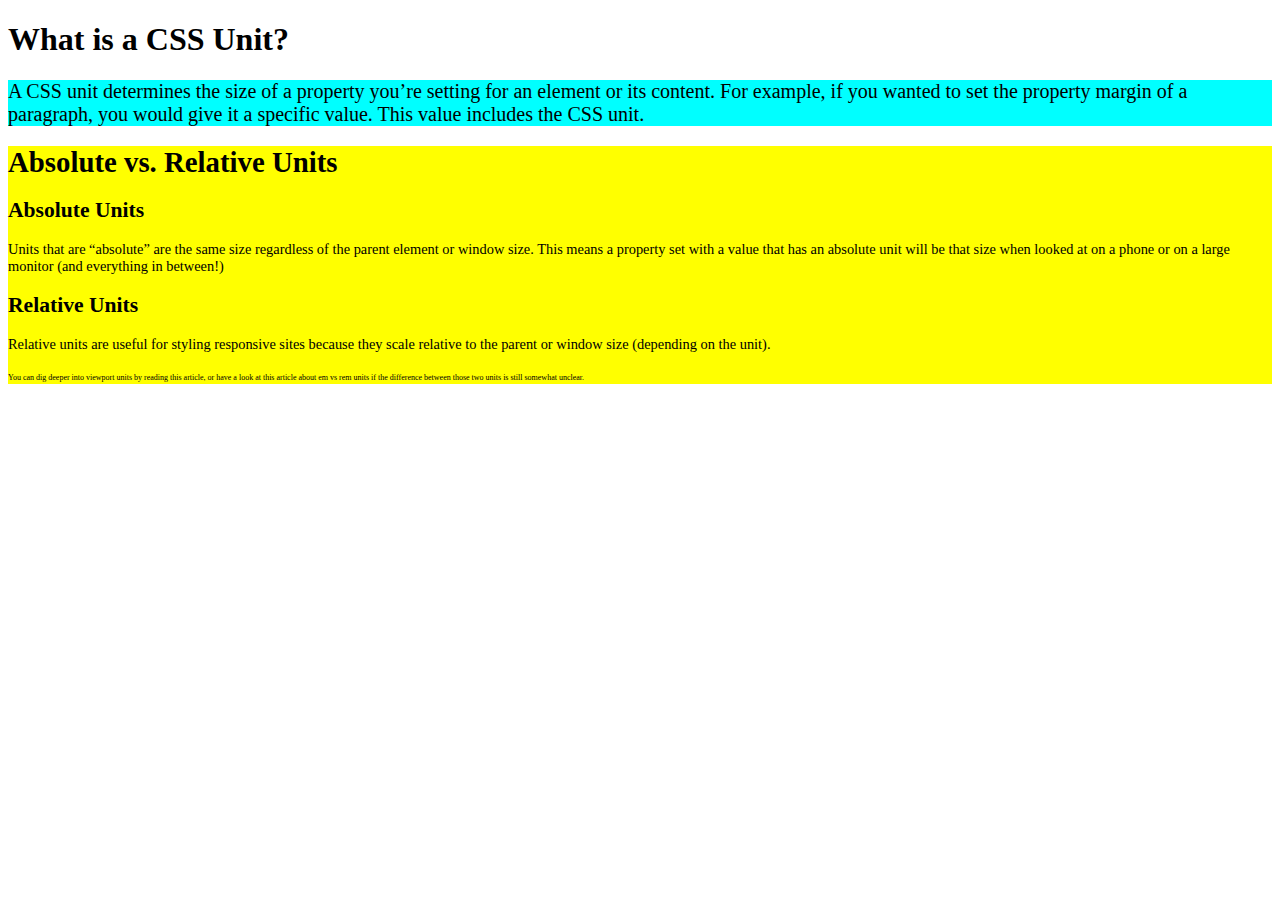
<file: CSS Units/index.html>
<!DOCTYPE html>
<html lang="en">
  <head>
    <meta charset="UTF-8" />
    <meta name="viewport" content="width=device-width, initial-scale=1.0" />
    <link rel="stylesheet" href="style.css" />
    <title>CSS Units</title>
  </head>

  <div>
    <h1>What is a CSS Unit?</h1>
    <p class="p1">
      A CSS unit determines the size of a property you’re setting for an element
      or its content. For example, if you wanted to set the property margin of a
      paragraph, you would give it a specific value. This value includes the CSS
      unit.
    </p>
  </div>
  <div class="div2">
    <h1>Absolute vs. Relative Units</h1>
    <h2>Absolute Units</h2>
    <p>
      Units that are “absolute” are the same size regardless of the parent
      element or window size. This means a property set with a value that has an
      absolute unit will be that size when looked at on a phone or on a large
      monitor (and everything in between!)
    </p>
    <h2>Relative Units</h2>
    <p class="p2">
      Relative units are useful for styling responsive sites because they scale
      relative to the parent or window size (depending on the unit).
    </p>
    <span>
      You can dig deeper into viewport units by reading this article, or have a
      look at this article about em vs rem units if the difference between those
      two units is still somewhat unclear.
    </span>
  </div>
  
  <body></body>
</html>
</file>
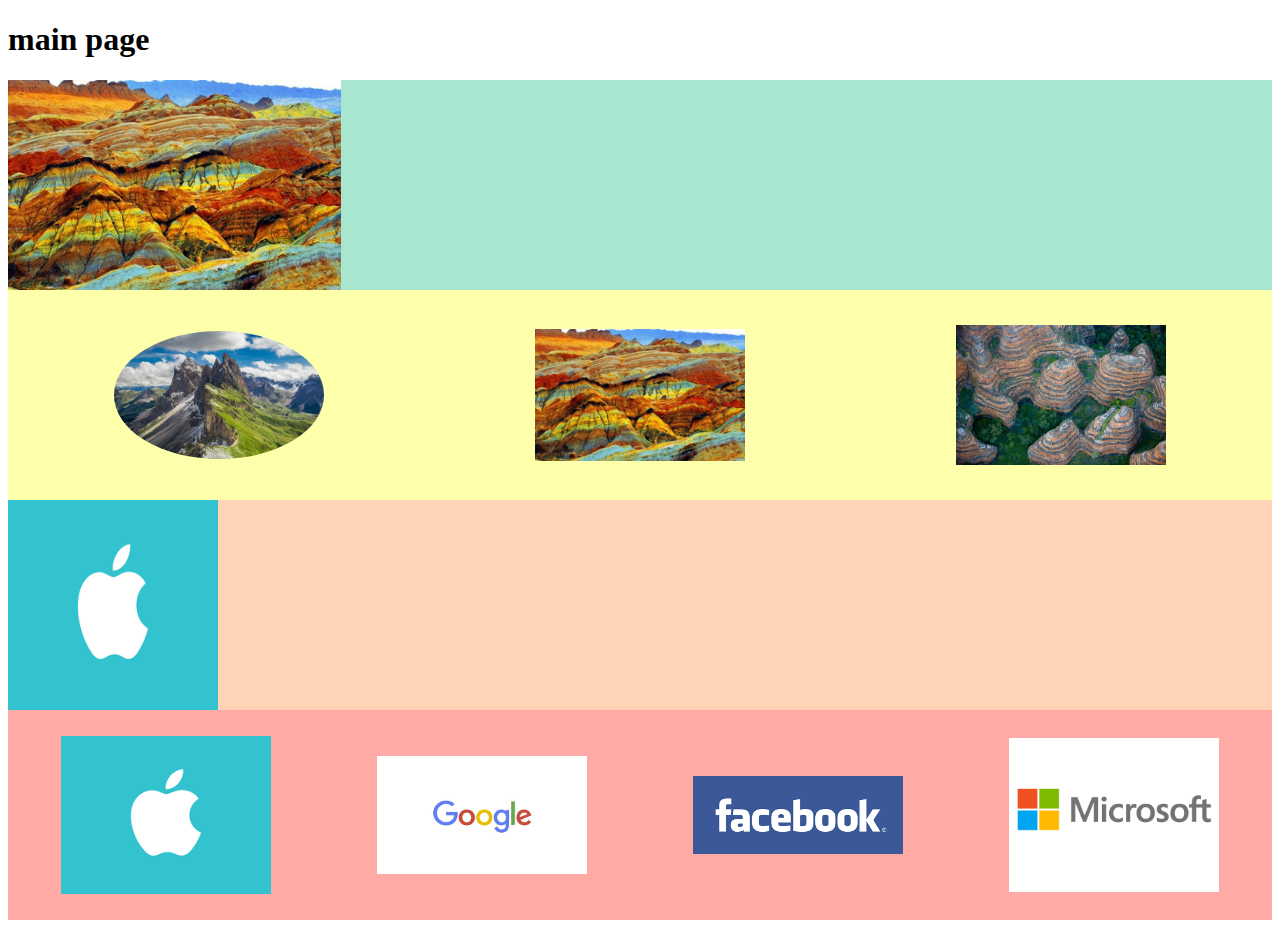
<file: div exercise/index.html>
<!DOCTYPE html>
<html lang="en">
  <head>
    <meta charset="UTF-8" />
    <meta name="viewport" content="width=device-width, initial-scale=1.0" />
    <link rel="stylesheet" href="style.css" />
    <title>Div Exercise</title>
  </head>
  <body>
    <h1>main page</h1>
    <div class="container-1">
      <img src="img/colored-mountain-china.jpg" alt="" />
    </div>

    <div class="container-2">
      <img class="image-radius" src="img/DOLOM-1.jpg" alt="" width="210px" />
      <img
        class="items"
        src="img/colored-mountain-china.jpg"
        alt=""
        width="210px"
      />
      <img
        class="items"
        src="img/bungle-bungle-range-australia.jpeg"
        alt=""
        width="210px"
      />
    </div>

    <div class="container-3">
      <img src="img/apple1.png" alt="" width="210px" />
    </div>

    <div class="container-4">
      <img src="img/apple1.png" alt="" width="210px" />
      <img src="img/google.png" alt="" width="210px" />
      <img src="img/facebook.png" alt="" width="210px" />
      <img src="img/microsoft-logo.jpg" alt="" width="210px" />
    </div>
  </body>
</html>
</file>
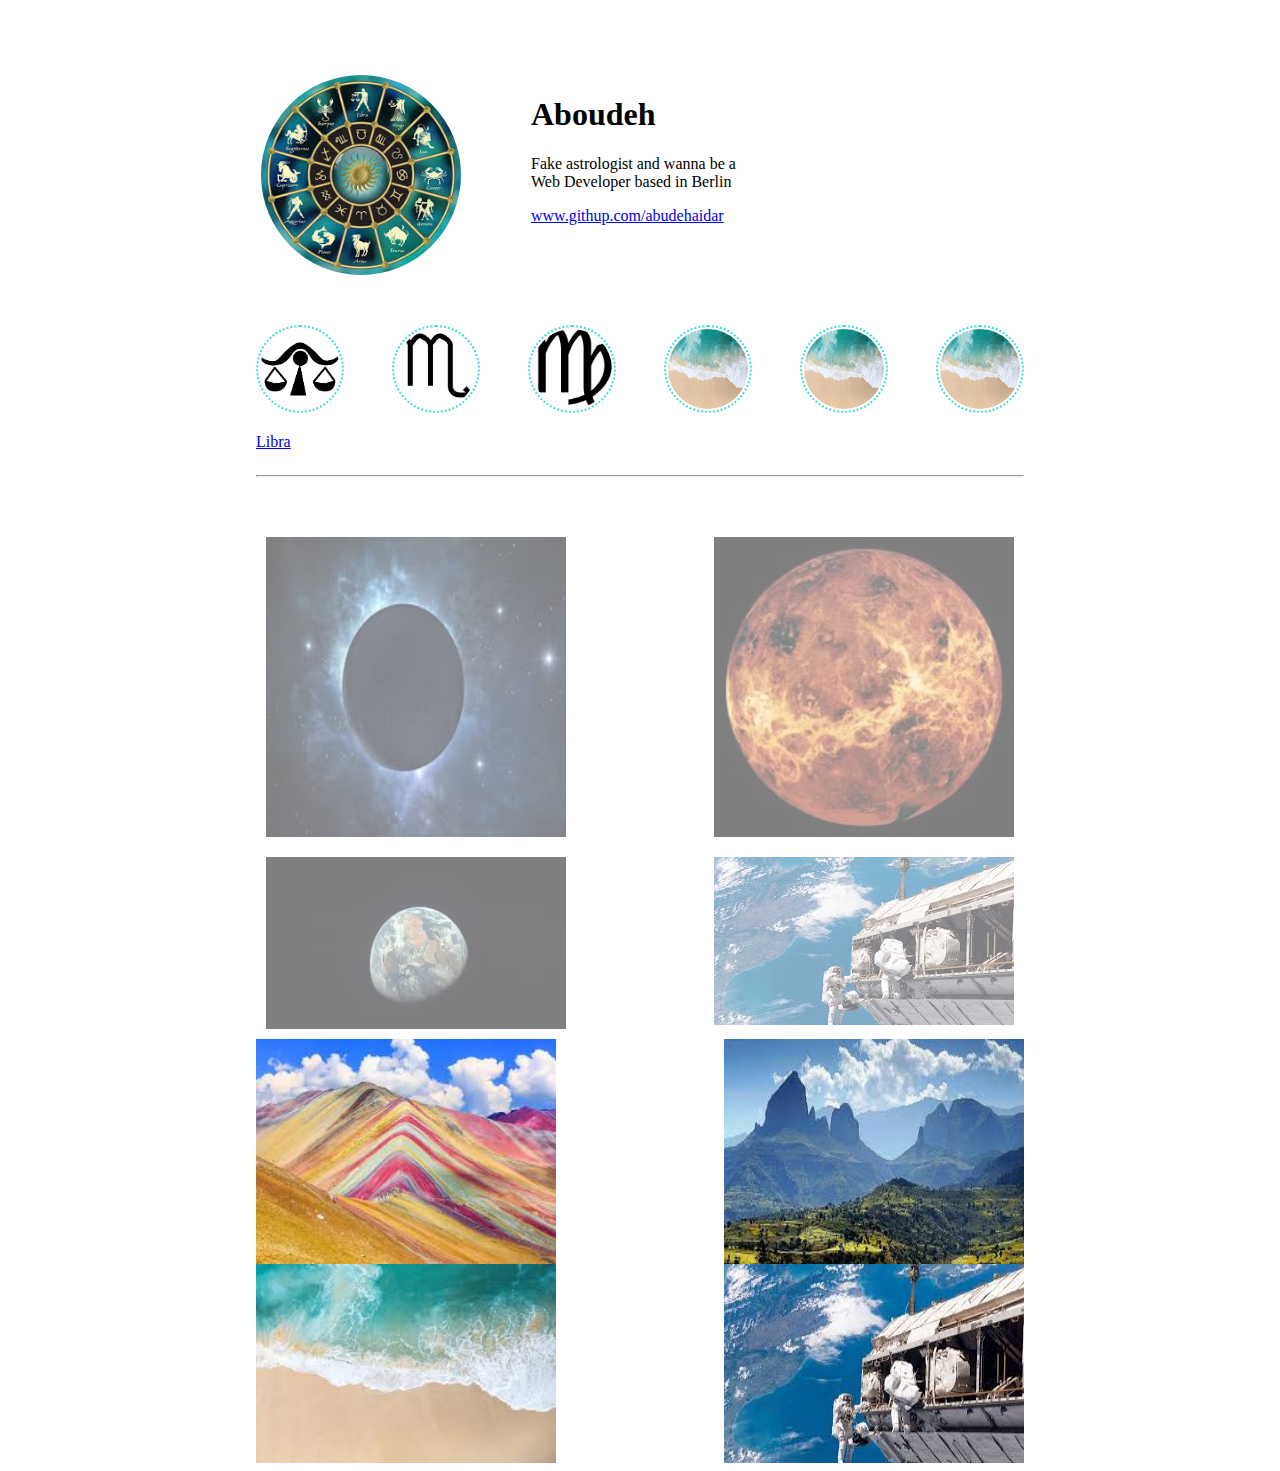
<file: instgram/index.html>
<!DOCTYPE html>
<html lang="en">
  <head>
    <meta charset="UTF-8" />
    <meta name="viewport" content="width=device-width, initial-scale=1.0" />
    <link rel="stylesheet" href="style.css" />
    <title>Profile Page</title>
  </head>
  <body>
    <div class="div-profile-image">
      <div>
        <img
          class="profile-image"
          src="image/profilepicture.jpeg"
          alt=" profile picture"
          width="200px"
          height="200px"
        />
      </div>
      <div class="div-bio">
        <h1>Aboudeh</h1>
        <p>Fake astrologist and wanna be a Web Developer based in Berlin</p>
        <a href="https://github.com/abudehaidar">www.githup.com/abudehaidar</a>
      </div>
    </div>

    <div class="story-container">
      <a href="https://en.wikipedia.org/wiki/Libra_(astrology)"
        ><img class="story-image" src="image/Libra.png" alt="Libra" />
        <p>Libra</p></a
      >
      <a href="https://en.wikipedia.org/wiki/Scorpio_(astrology)"
        ><img class="story-image" src="image/scorpio.png" alt="Scorpio"
      /></a>
      <a href="https://en.wikipedia.org/wiki/Virgo_(astrology)"
        ><img class="story-image" src="image/virgo.svg.png" alt="Virgo" />
      </a>
      <img class="story-image" src="image/sea.jpeg" alt="sea" />
      <img class="story-image" src="image/sea.jpeg" alt="sea" />
      <img class="story-image" src="image/sea.jpeg" alt="sea" />
    </div>
    <hr />
    <div class="photo-container">
      <img
        class="photo-post"
        src="image/space1.jpeg"
        alt="space1"
        width="300"
      />
      <img
        class="photo-post"
        src="image/space2.jpeg"
        alt="space2"
        title="space2"
        width="300"
      />
      <img
        class="photo-post"
        src="image/space3.jpeg"
        alt="space3"
        width="300"
      />
      <a href="visited.html"
        ><img
          class="photo-post"
          src="image/space4.jpeg"
          alt="space walk"
          width="300"
      /></a>

      <img src="image/mountain1.jpeg" alt="mountain1" width="300" />
      <img src="image/mountain2.jpeg" alt="mountain2" width="300" />
      <img src="image/sea.jpeg" alt="space4" width="300" />
      <img src="image/space4.jpeg" alt="space4" width="300" />
    </div>
  </body>
</html>
</file>
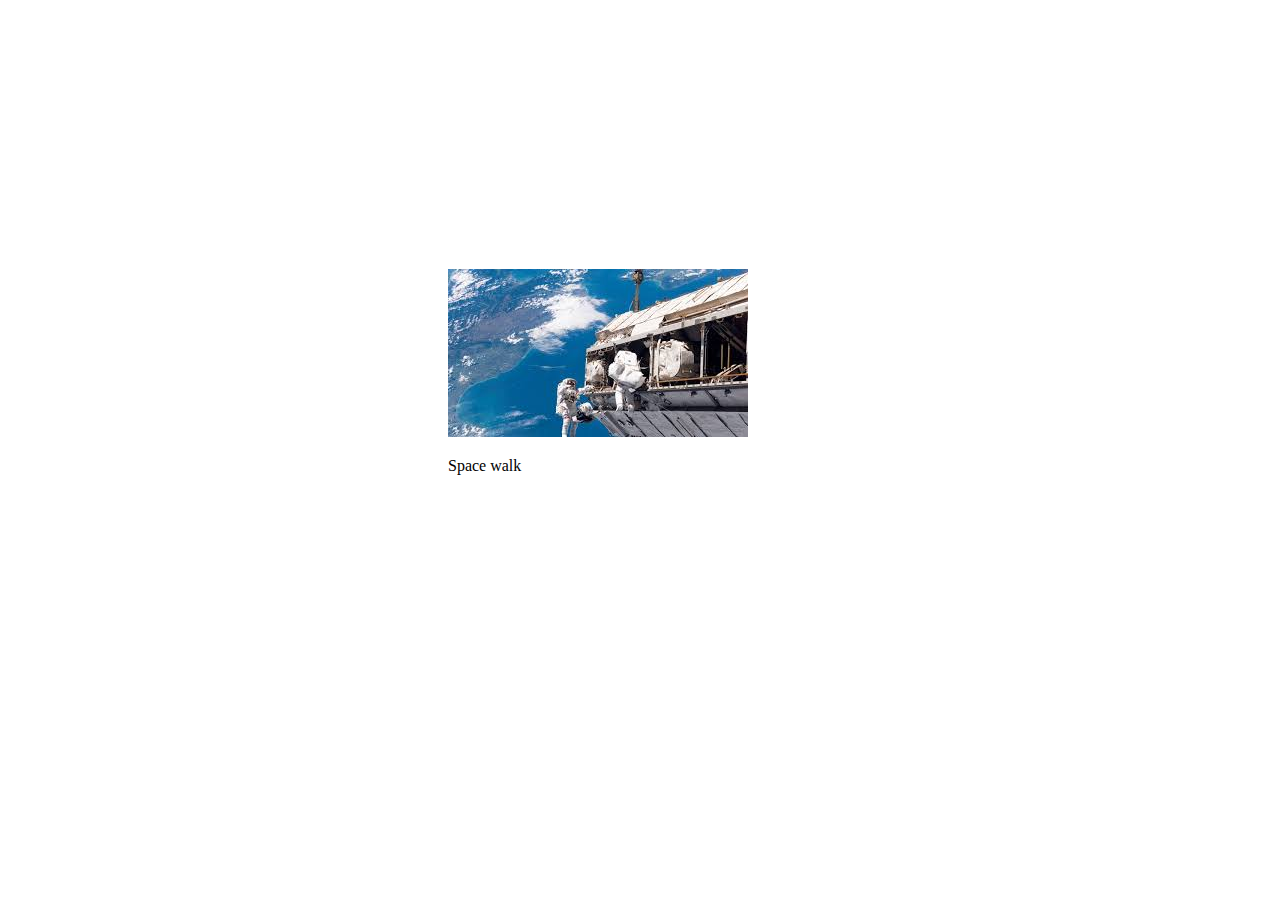
<file: instgram/visited.html>
<!DOCTYPE html>
<html lang="en">
  <head>
    <meta charset="UTF-8" />
    <meta name="viewport" content="width=device-width, initial-scale=1.0" />
    <link rel="stylesheet" href="style.css" />
    <title>visited photos</title>
  </head>
  <body>
    <div class="visited-photo">
      <img src="image/space4.jpeg" alt="space walk" />
      <p>Space walk</p>
    </div>
  </body>
</html>
</file>
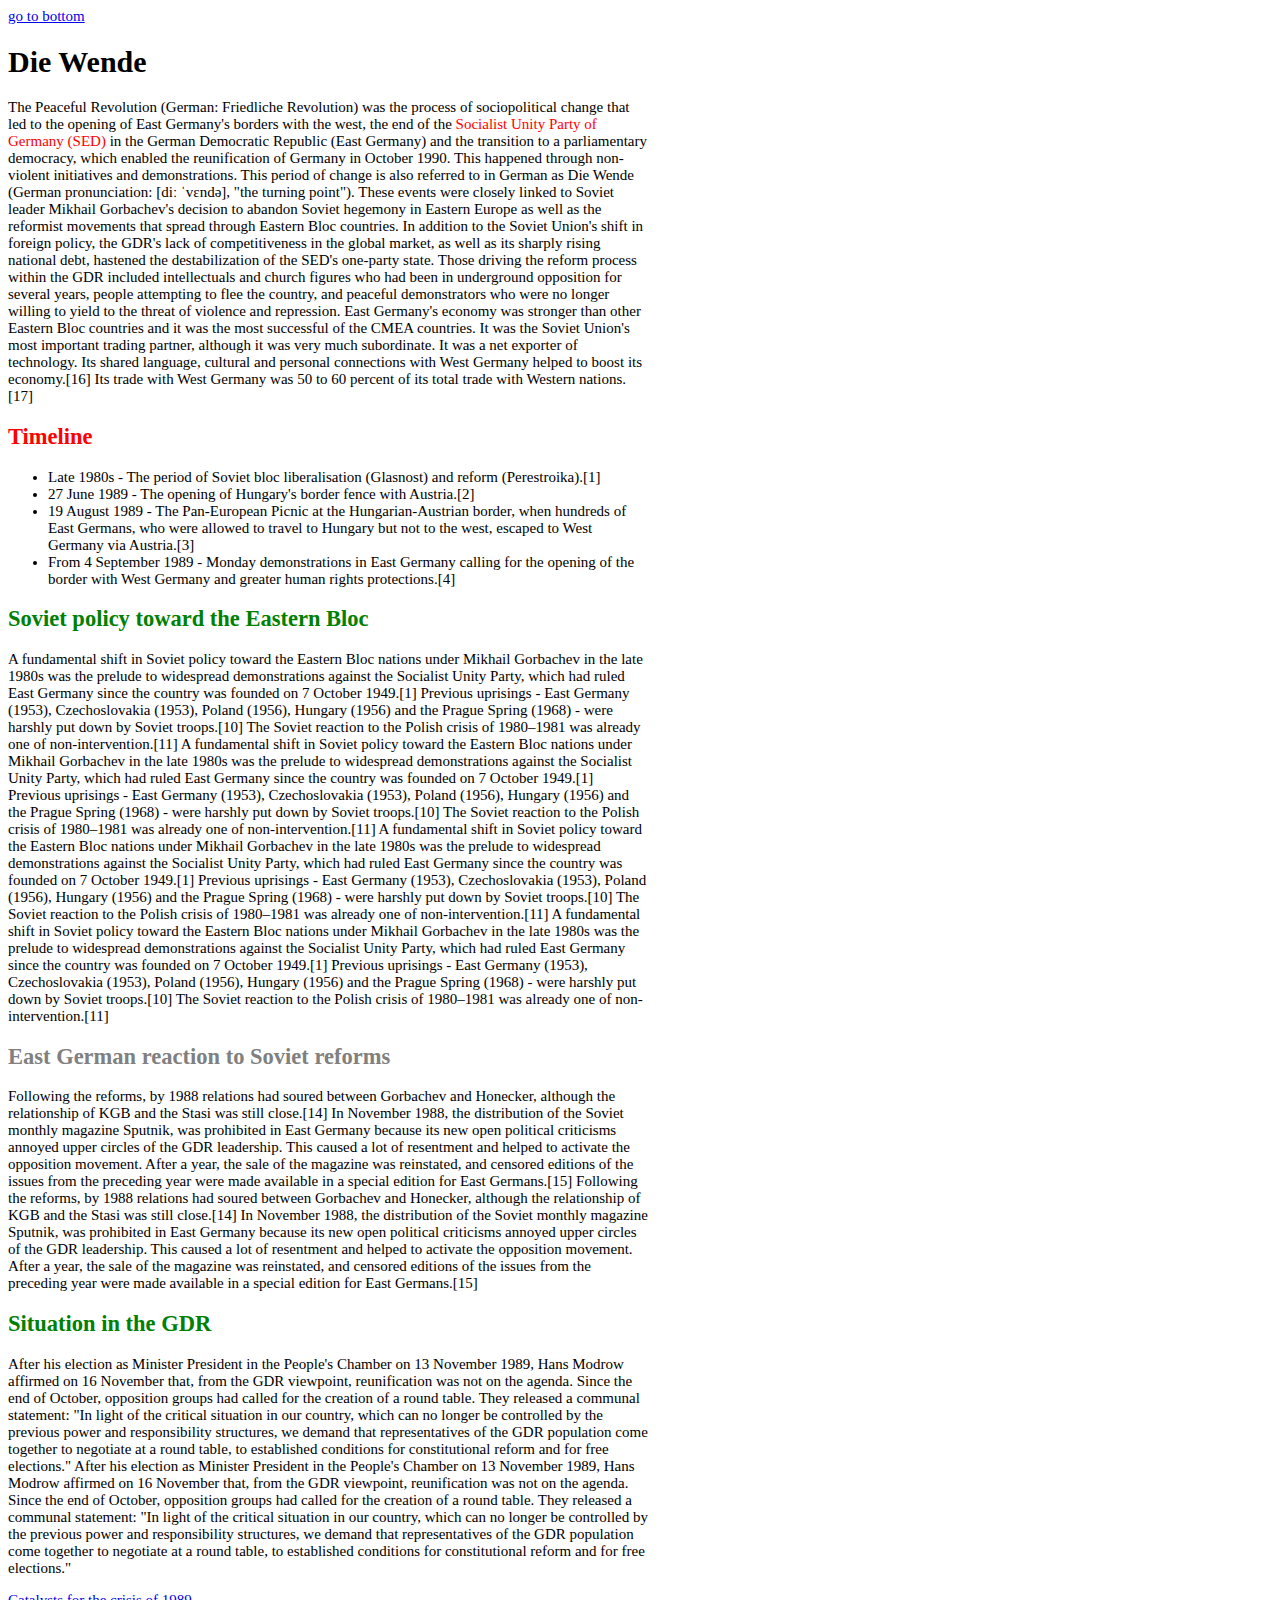
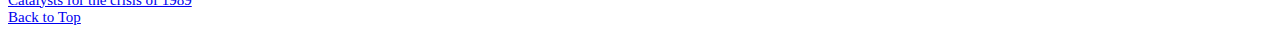
<file: wikipedia-exc2-nth-of-type/page1.html>
<!DOCTYPE html>
<html lang="en">
  <head>
    <meta charset="UTF-8" />
    <meta name="viewport" content="width=device-width, initial-scale=1.0" />
    <link rel="stylesheet" href="style.css" />
    <title>Die Wende</title>
  </head>
  <body>
    <a id="top" href="#bottom">go to bottom</a>
    <h1>Die Wende</h1>
    <p>
      The Peaceful Revolution (German: Friedliche Revolution) was the process of
      sociopolitical change that led to the opening of East Germany's borders
      with the west, the end of the
      <span>Socialist Unity Party of Germany (SED)</span> in the German
      Democratic Republic (East Germany) and the transition to a parliamentary
      democracy, which enabled the reunification of Germany in October 1990.
      This happened through non-violent initiatives and demonstrations. This
      period of change is also referred to in German as Die Wende (German
      pronunciation: [diː ˈvɛndə], "the turning point"). These events were
      closely linked to Soviet leader Mikhail Gorbachev's decision to abandon
      Soviet hegemony in Eastern Europe as well as the reformist movements that
      spread through Eastern Bloc countries. In addition to the Soviet Union's
      shift in foreign policy, the GDR's lack of competitiveness in the global
      market, as well as its sharply rising national debt, hastened the
      destabilization of the SED's one-party state. Those driving the reform
      process within the GDR included intellectuals and church figures who had
      been in underground opposition for several years, people attempting to
      flee the country, and peaceful demonstrators who were no longer willing to
      yield to the threat of violence and repression. East Germany's economy was
      stronger than other Eastern Bloc countries and it was the most successful
      of the CMEA countries. It was the Soviet Union's most important trading
      partner, although it was very much subordinate. It was a net exporter of
      technology. Its shared language, cultural and personal connections with
      West Germany helped to boost its economy.[16] Its trade with West Germany
      was 50 to 60 percent of its total trade with Western nations.[17]
    </p>
    <h2>Timeline</h2>
    <ul>
      <li>
        Late 1980s - The period of Soviet bloc liberalisation (Glasnost) and
        reform (Perestroika).[1]
      </li>
      <li>
        27 June 1989 - The opening of Hungary's border fence with Austria.[2]
      </li>
      <li>
        19 August 1989 - The Pan-European Picnic at the Hungarian-Austrian
        border, when hundreds of East Germans, who were allowed to travel to
        Hungary but not to the west, escaped to West Germany via Austria.[3]
      </li>
      <li>
        From 4 September 1989 - Monday demonstrations in East Germany calling
        for the opening of the border with West Germany and greater human rights
        protections.[4]
      </li>
    </ul>
    <h2>Soviet policy toward the Eastern Bloc</h2>
    <p>
      A fundamental shift in Soviet policy toward the Eastern Bloc nations under
      Mikhail Gorbachev in the late 1980s was the prelude to widespread
      demonstrations against the Socialist Unity Party, which had ruled East
      Germany since the country was founded on 7 October 1949.[1] Previous
      uprisings - East Germany (1953), Czechoslovakia (1953), Poland (1956),
      Hungary (1956) and the Prague Spring (1968) - were harshly put down by
      Soviet troops.[10] The Soviet reaction to the Polish crisis of 1980–1981
      was already one of non-intervention.[11] A fundamental shift in Soviet
      policy toward the Eastern Bloc nations under Mikhail Gorbachev in the late
      1980s was the prelude to widespread demonstrations against the Socialist
      Unity Party, which had ruled East Germany since the country was founded on
      7 October 1949.[1] Previous uprisings - East Germany (1953),
      Czechoslovakia (1953), Poland (1956), Hungary (1956) and the Prague Spring
      (1968) - were harshly put down by Soviet troops.[10] The Soviet reaction
      to the Polish crisis of 1980–1981 was already one of non-intervention.[11]
      A fundamental shift in Soviet policy toward the Eastern Bloc nations under
      Mikhail Gorbachev in the late 1980s was the prelude to widespread
      demonstrations against the Socialist Unity Party, which had ruled East
      Germany since the country was founded on 7 October 1949.[1] Previous
      uprisings - East Germany (1953), Czechoslovakia (1953), Poland (1956),
      Hungary (1956) and the Prague Spring (1968) - were harshly put down by
      Soviet troops.[10] The Soviet reaction to the Polish crisis of 1980–1981
      was already one of non-intervention.[11] A fundamental shift in Soviet
      policy toward the Eastern Bloc nations under Mikhail Gorbachev in the late
      1980s was the prelude to widespread demonstrations against the Socialist
      Unity Party, which had ruled East Germany since the country was founded on
      7 October 1949.[1] Previous uprisings - East Germany (1953),
      Czechoslovakia (1953), Poland (1956), Hungary (1956) and the Prague Spring
      (1968) - were harshly put down by Soviet troops.[10] The Soviet reaction
      to the Polish crisis of 1980–1981 was already one of non-intervention.[11]
    </p>
    <h2>East German reaction to Soviet reforms</h2>
    <p>
      Following the reforms, by 1988 relations had soured between Gorbachev and
      Honecker, although the relationship of KGB and the Stasi was still
      close.[14] In November 1988, the distribution of the Soviet monthly
      magazine Sputnik, was prohibited in East Germany because its new open
      political criticisms annoyed upper circles of the GDR leadership. This
      caused a lot of resentment and helped to activate the opposition movement.
      After a year, the sale of the magazine was reinstated, and censored
      editions of the issues from the preceding year were made available in a
      special edition for East Germans.[15] Following the reforms, by 1988
      relations had soured between Gorbachev and Honecker, although the
      relationship of KGB and the Stasi was still close.[14] In November 1988,
      the distribution of the Soviet monthly magazine Sputnik, was prohibited in
      East Germany because its new open political criticisms annoyed upper
      circles of the GDR leadership. This caused a lot of resentment and helped
      to activate the opposition movement. After a year, the sale of the
      magazine was reinstated, and censored editions of the issues from the
      preceding year were made available in a special edition for East
      Germans.[15]
    </p>
    <h2>Situation in the GDR</h2>
    <p>
      After his election as Minister President in the People's Chamber on 13
      November 1989, Hans Modrow affirmed on 16 November that, from the GDR
      viewpoint, reunification was not on the agenda. Since the end of October,
      opposition groups had called for the creation of a round table. They
      released a communal statement: "In light of the critical situation in our
      country, which can no longer be controlled by the previous power and
      responsibility structures, we demand that representatives of the GDR
      population come together to negotiate at a round table, to established
      conditions for constitutional reform and for free elections." After his
      election as Minister President in the People's Chamber on 13 November
      1989, Hans Modrow affirmed on 16 November that, from the GDR viewpoint,
      reunification was not on the agenda. Since the end of October, opposition
      groups had called for the creation of a round table. They released a
      communal statement: "In light of the critical situation in our country,
      which can no longer be controlled by the previous power and responsibility
      structures, we demand that representatives of the GDR population come
      together to negotiate at a round table, to established conditions for
      constitutional reform and for free elections."
    </p>
    <a href="/page2.html">Catalysts for the crisis of 1989</a>
    <br />
    <a id="bottom" href="#top">Back to Top</a>
  </body>
</html>
</file>
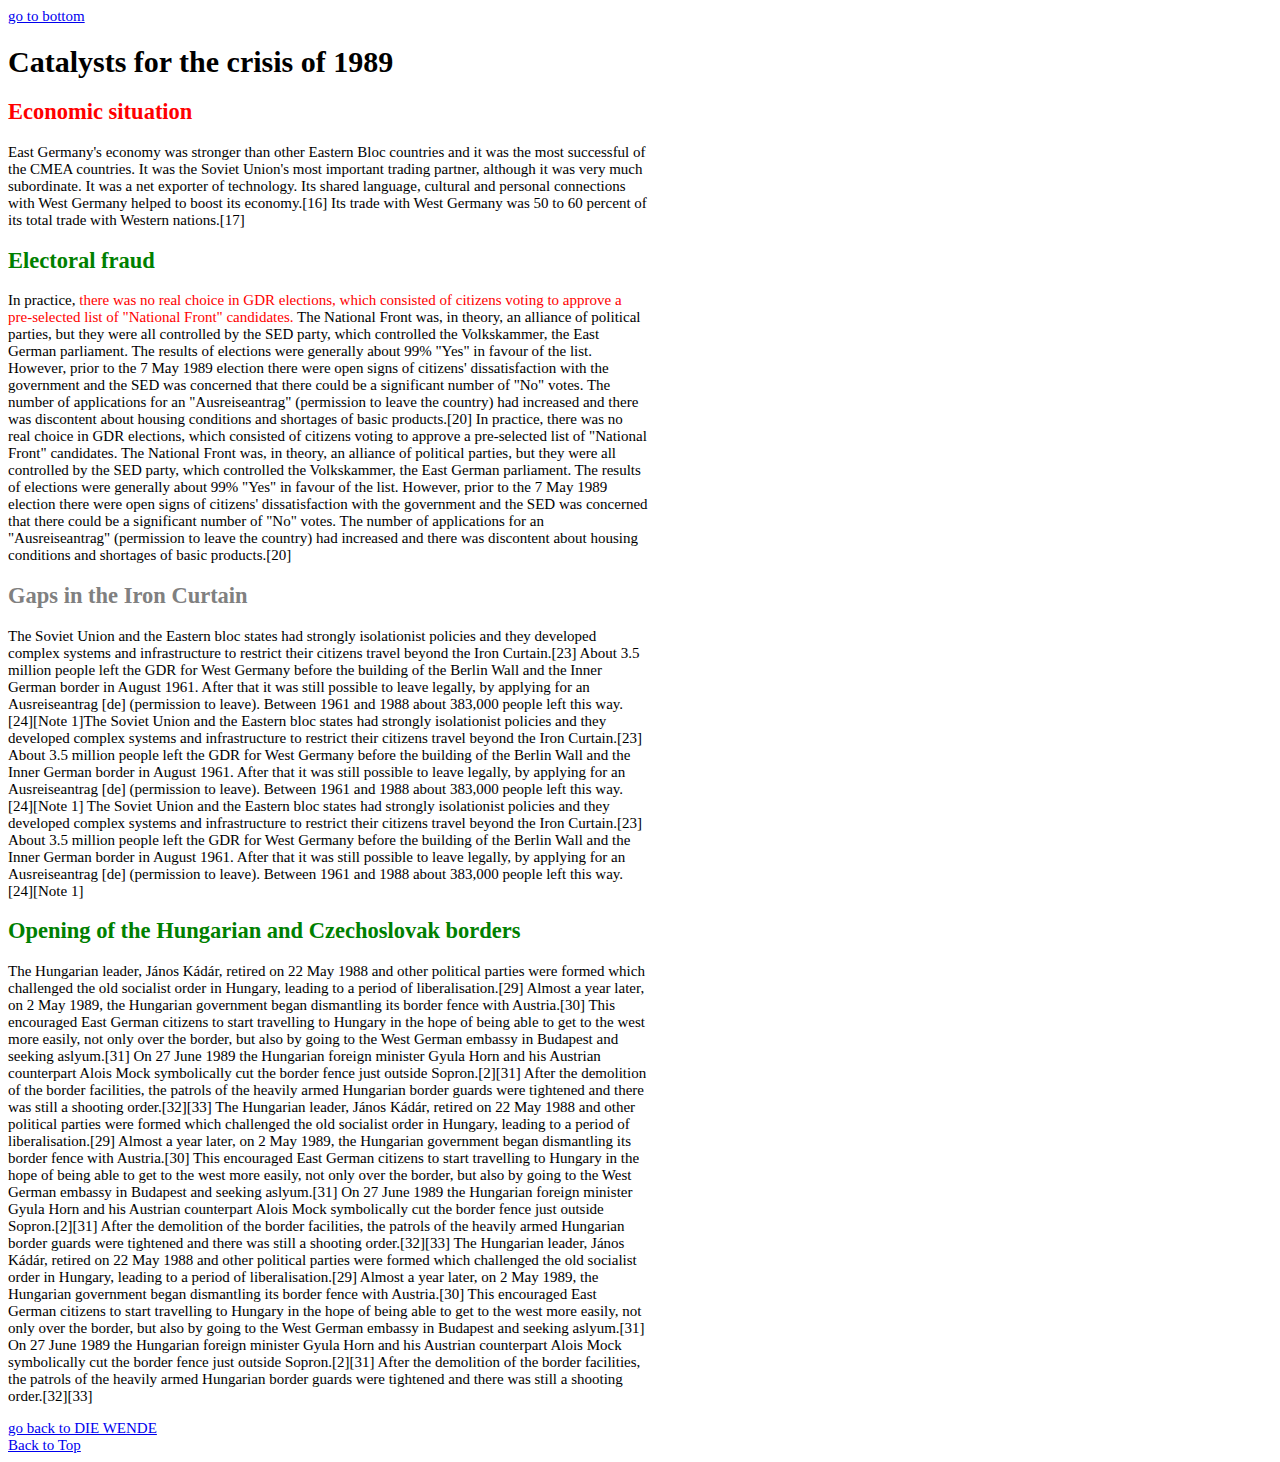
<file: wikipedia-exc2-nth-of-type/page2.html>
<!DOCTYPE html>
<html lang="en">
  <head>
    <meta charset="UTF-8" />
    <meta name="viewport" content="width=device-width, initial-scale=1.0" />
    <link rel="stylesheet" href="style.css" />
    <title>Page2</title>
  </head>
  <body>
    <!-- another way to add go to bottom <button onclick="window.location='#bottom'">Bottom</button>-->
    <a id="top" href="#bottom">go to bottom</a>
    <h1>Catalysts for the crisis of 1989</h1>
    <h2>Economic situation</h2>
    <p>
      East Germany's economy was stronger than other Eastern Bloc countries and
      it was the most successful of the CMEA countries. It was the Soviet
      Union's most important trading partner, although it was very much
      subordinate. It was a net exporter of technology. Its shared language,
      cultural and personal connections with West Germany helped to boost its
      economy.[16] Its trade with West Germany was 50 to 60 percent of its total
      trade with Western nations.[17]
    </p>
    <h2>Electoral fraud</h2>
    <p>
      In practice,
      <span
        >there was no real choice in GDR elections, which consisted of citizens
        voting to approve a pre-selected list of "National Front"
        candidates.</span
      >
      The National Front was, in theory, an alliance of political parties, but
      they were all controlled by the SED party, which controlled the
      Volkskammer, the East German parliament. The results of elections were
      generally about 99% "Yes" in favour of the list. However, prior to the 7
      May 1989 election there were open signs of citizens' dissatisfaction with
      the government and the SED was concerned that there could be a significant
      number of "No" votes. The number of applications for an "Ausreiseantrag"
      (permission to leave the country) had increased and there was discontent
      about housing conditions and shortages of basic products.[20] In practice,
      there was no real choice in GDR elections, which consisted of citizens
      voting to approve a pre-selected list of "National Front" candidates. The
      National Front was, in theory, an alliance of political parties, but they
      were all controlled by the SED party, which controlled the Volkskammer,
      the East German parliament. The results of elections were generally about
      99% "Yes" in favour of the list. However, prior to the 7 May 1989 election
      there were open signs of citizens' dissatisfaction with the government and
      the SED was concerned that there could be a significant number of "No"
      votes. The number of applications for an "Ausreiseantrag" (permission to
      leave the country) had increased and there was discontent about housing
      conditions and shortages of basic products.[20]
    </p>
    <h2>Gaps in the Iron Curtain</h2>
    <p>
      The Soviet Union and the Eastern bloc states had strongly isolationist
      policies and they developed complex systems and infrastructure to restrict
      their citizens travel beyond the Iron Curtain.[23] About 3.5 million
      people left the GDR for West Germany before the building of the Berlin
      Wall and the Inner German border in August 1961. After that it was still
      possible to leave legally, by applying for an Ausreiseantrag [de]
      (permission to leave). Between 1961 and 1988 about 383,000 people left
      this way.[24][Note 1]The Soviet Union and the Eastern bloc states had
      strongly isolationist policies and they developed complex systems and
      infrastructure to restrict their citizens travel beyond the Iron
      Curtain.[23] About 3.5 million people left the GDR for West Germany before
      the building of the Berlin Wall and the Inner German border in August
      1961. After that it was still possible to leave legally, by applying for
      an Ausreiseantrag [de] (permission to leave). Between 1961 and 1988 about
      383,000 people left this way.[24][Note 1] The Soviet Union and the Eastern
      bloc states had strongly isolationist policies and they developed complex
      systems and infrastructure to restrict their citizens travel beyond the
      Iron Curtain.[23] About 3.5 million people left the GDR for West Germany
      before the building of the Berlin Wall and the Inner German border in
      August 1961. After that it was still possible to leave legally, by
      applying for an Ausreiseantrag [de] (permission to leave). Between 1961
      and 1988 about 383,000 people left this way.[24][Note 1]
    </p>
    <h2>Opening of the Hungarian and Czechoslovak borders</h2>
    <p>
      The Hungarian leader, János Kádár, retired on 22 May 1988 and other
      political parties were formed which challenged the old socialist order in
      Hungary, leading to a period of liberalisation.[29] Almost a year later,
      on 2 May 1989, the Hungarian government began dismantling its border fence
      with Austria.[30] This encouraged East German citizens to start travelling
      to Hungary in the hope of being able to get to the west more easily, not
      only over the border, but also by going to the West German embassy in
      Budapest and seeking aslyum.[31] On 27 June 1989 the Hungarian foreign
      minister Gyula Horn and his Austrian counterpart Alois Mock symbolically
      cut the border fence just outside Sopron.[2][31] After the demolition of
      the border facilities, the patrols of the heavily armed Hungarian border
      guards were tightened and there was still a shooting order.[32][33] The
      Hungarian leader, János Kádár, retired on 22 May 1988 and other political
      parties were formed which challenged the old socialist order in Hungary,
      leading to a period of liberalisation.[29] Almost a year later, on 2 May
      1989, the Hungarian government began dismantling its border fence with
      Austria.[30] This encouraged East German citizens to start travelling to
      Hungary in the hope of being able to get to the west more easily, not only
      over the border, but also by going to the West German embassy in Budapest
      and seeking aslyum.[31] On 27 June 1989 the Hungarian foreign minister
      Gyula Horn and his Austrian counterpart Alois Mock symbolically cut the
      border fence just outside Sopron.[2][31] After the demolition of the
      border facilities, the patrols of the heavily armed Hungarian border
      guards were tightened and there was still a shooting order.[32][33] The
      Hungarian leader, János Kádár, retired on 22 May 1988 and other political
      parties were formed which challenged the old socialist order in Hungary,
      leading to a period of liberalisation.[29] Almost a year later, on 2 May
      1989, the Hungarian government began dismantling its border fence with
      Austria.[30] This encouraged East German citizens to start travelling to
      Hungary in the hope of being able to get to the west more easily, not only
      over the border, but also by going to the West German embassy in Budapest
      and seeking aslyum.[31] On 27 June 1989 the Hungarian foreign minister
      Gyula Horn and his Austrian counterpart Alois Mock symbolically cut the
      border fence just outside Sopron.[2][31] After the demolition of the
      border facilities, the patrols of the heavily armed Hungarian border
      guards were tightened and there was still a shooting order.[32][33]
    </p>
    <a href="/page1.html">go back to DIE WENDE</a>
    <br />
    <a id="bottom" href="#top">Back to Top</a>
    <!--<div id="bottom"></div>-->
  </body>
</html>
</file>
<file: CSS Units/style.css>
.p1 {
  font-size: 20px;
  background-color: aqua;
}

.div2 {
  font-size: 90%;
  background-color: yellow;
}
span{
    font-size: 0.5rem;
}
</file>
<file: div exercise/style.css>
.container-1 {
  background-color: #a8e6cf;
  height: 210px;
  display: flex;
}
.container-2 {
  background-color: #fdffab;
  height: 210px;
  display: flex;
  align-items: center;
  justify-content: space-around;
}
.container-3 {
  background-color: #ffd3b6;
  height: 210px;
  display: flex;
}

.container-4 {
  background-color: #ffaaa5;
  height: 210px;
  display: flex;
  justify-content: space-around;
  align-items: center;
}

.image-radius {
  border-radius: 50%;
}
 
.items{
    justify-items: right;
}
</file>
<file: instgram/style.css>
body {
  margin-left: 20%;
  margin-right: 20%;
}
.div-profile-image {
  display: flex;
  justify-content: space-evenly;
  margin-top: 75px;
  margin-right: 275px;
}

.div-bio {
  margin-left: 70px;
}

.profile-image {
  float: left;
  border-radius: 50%;
  margin-left: 5px;
}

.story-container {
  display: flex;
  flex-direction: row;
  justify-content: space-between;
  margin-top: 50px;
}
.story-image {
  border-radius: 50%;
  width: 80px;
  height: 80px;
  border: 2px turquoise dotted;
  padding: 2px;
}

.story-image:hover {
  border: 2px solid black;
  padding: 2px;
  zoom: 110%;
}
.photo-container {
  display: flex;
  flex-wrap: wrap;
  justify-content: space-between;
  margin-top: 50px;
}
.photo-post {
  opacity: 0.5;
  margin: 10px;
}
.photo-post:hover {
  opacity: 1;
}

.visited-photo {
  margin-top: 35%;
  margin-bottom: 25%;
  margin-left: 25%;
  margin-right: 25%;
}
</file>
<file: wikipedia-exc2-nth-of-type/style.css>
body {
  width: 50%;
  font-size: 15px;
}
h2:nth-of-type(odd),
span {
  color: red;
}
h2:nth-of-type(even) {
  color: green;
}
h2:nth-of-type(3) {
  color: grey;
}
</file>
